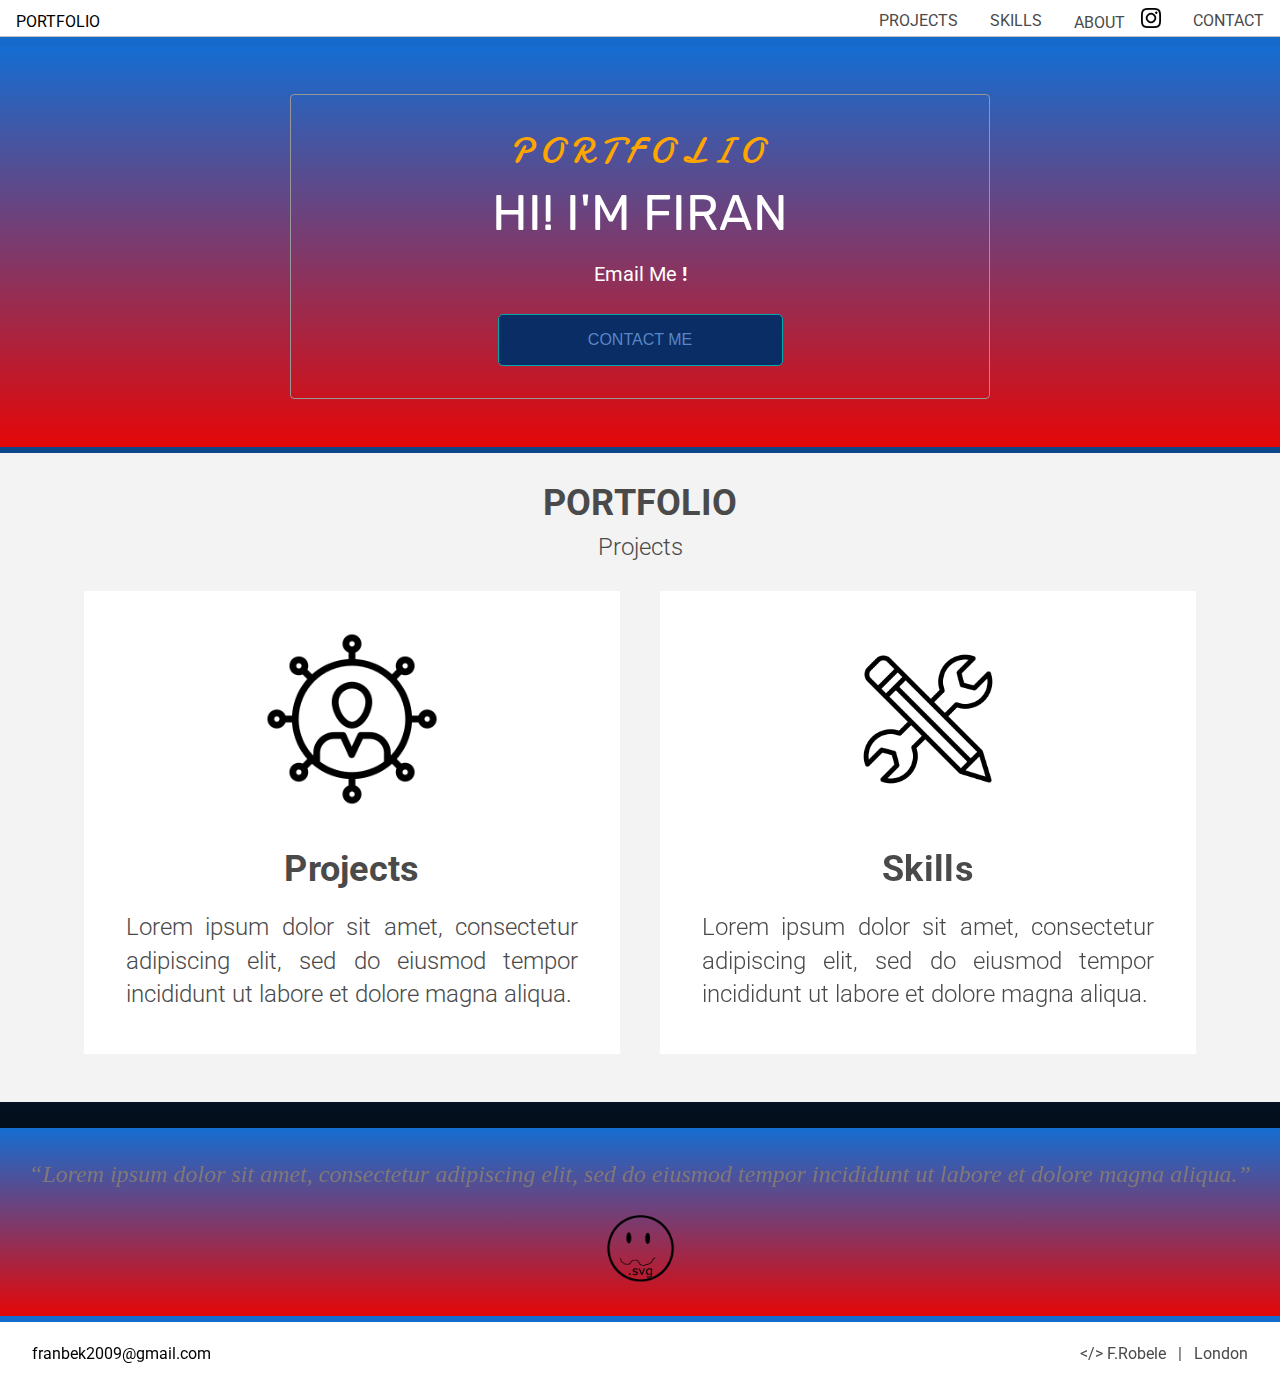
<file: index.html>
<!DOCTYPE html>
<html>
<head>
  <title>Home</title>
  <link href="https://fonts.googleapis.com/css?family=Damion" rel="stylesheet">
  <link href="https://fonts.googleapis.com/css?family=Rubik" rel="stylesheet">
  <link href="https://fonts.googleapis.com/css?family=Roboto:300,400,600,700" rel="stylesheet">
  <script type="text/javascript" src="./resources/script/myscript.js" defer></script>
  <link rel="stylesheet" href="./resources/css/reset.css">  
  <link rel="stylesheet" href="./resources/css/style.css">  
  <meta charset="UTF-8">
</head>
<body>
  <section class="container">
    <!-- Header -->
    <header>
      <section class="content">
        <a href="index.html" class="desktop logo">PORTFOLIO</a>
        <nav class="desktop">
          <ul>
            <li><a href="projects.html">PROJECTS</a></li>
            <li><a href="skills.html">SKILLS</a></li>
            <li><a href="about.html">ABOUT <img class="icon" src="./resources/media/images/instagram.png"></a></li>
            <li><a href="contact.html">CONTACT</a></li>
          </ul>
        </nav>
        <nav class="mobile">
          <ul>
            <li><a href="projects.html">PROJECTS</a></li>
            <li><a href="skills.html">SKILLS</a></li>
            <li><a href="about.html">ABOUT <img class="icon" src="./resources/media/images/instagram.png"></a></li>
            <li><a href="contact.html">CONTACT</a></li>
          </ul>
        </nav>
      </section>
    </header>

    <!-- Main Content -->
    <section class="main-content">
      <!-- banner Section -->
      <section id="banner-section" class="banner">
        <section id="banner-cta">
          <section class="content center">            
              <h2 class="cursive">PORTFOLIO</h2>
              <h1 class="striking">HI! I'M FIRAN</h1>            
            <section class="email">
              <span>Email Me <strong>!</strong></span>
              <!-- <section><button onclick="document.location='contact.html'" class="button">Contact Me</button></section> -->
              <section><input class="button" type="button" onclick="location.href='contact.html';" value="Contact Me" /></section>

            </section>
          </section>
        </section>
      </section>

      <!-- project Section -->
      <section id="projects-section">
        <section class="content center">
          <h2>PORTFOLIO</h2>
          <h3>Projects</h3>
        </section>
        <section class="projects-container">
        <section class="project">
          <section class="center">
            <section class="image-container">
              <a href="projects.html"><img class="pics-link" src="./resources/media/images/project-pics/projects.png" /></a>
            </section>
            <section class="content">
              <h2>Projects</h2>
              <p>Lorem ipsum dolor sit amet, consectetur adipiscing elit, sed do eiusmod tempor incididunt ut labore et dolore magna aliqua.</p>
            </section>
          </section>
        </section>      
        <section class="project">
          <section class="center">
            <section class="image-container">
              <a href="skills.html"><img class="pics-link" src="./resources/media/images/skills-icons/skills02.png" /></a>
            </section>
            <section class="content">
              <h2>Skills</h2>
              <p>Lorem ipsum dolor sit amet, consectetur adipiscing elit, sed do eiusmod tempor incididunt ut labore et dolore magna aliqua.</p>
            </section>
          </section>
        </section>
        </section>
      </section>

      <!-- Info Section -->
      <section id="info-section">
        <section class="content center">
          <span class="info">“Lorem ipsum dolor sit amet, consectetur adipiscing elit, sed do eiusmod tempor incididunt ut labore et dolore magna aliqua.”</span>
          <img id="myPic" class="info-citation" onclick="changeImage()" src="./resources/media/images/svgImage.png" />
          
            <!-- <img id="myImage" onclick="changeImage()" src="./resources/media/images/svgImage.png">
            <h2>Hi! I'm Firan</h2> -->          
            
        </section>
      </section>

      <!-- Footer -->
      <footer>
        <section class="content">
          <!-- <span class="copyright">© 2016  Fotomatic, All Rights Reserved</span> -->          
          <span class="copyright"><a href="mailto:owner@anybusiness.abc">franbek2009@gmail.com</a></span>
          <span class="location"><strong>&#60;/&#62;</strong> F.Robele &nbsp; | &nbsp; London</span>
        </section>
      </footer>

    </section>
</section>
</body>
</html>
</file>
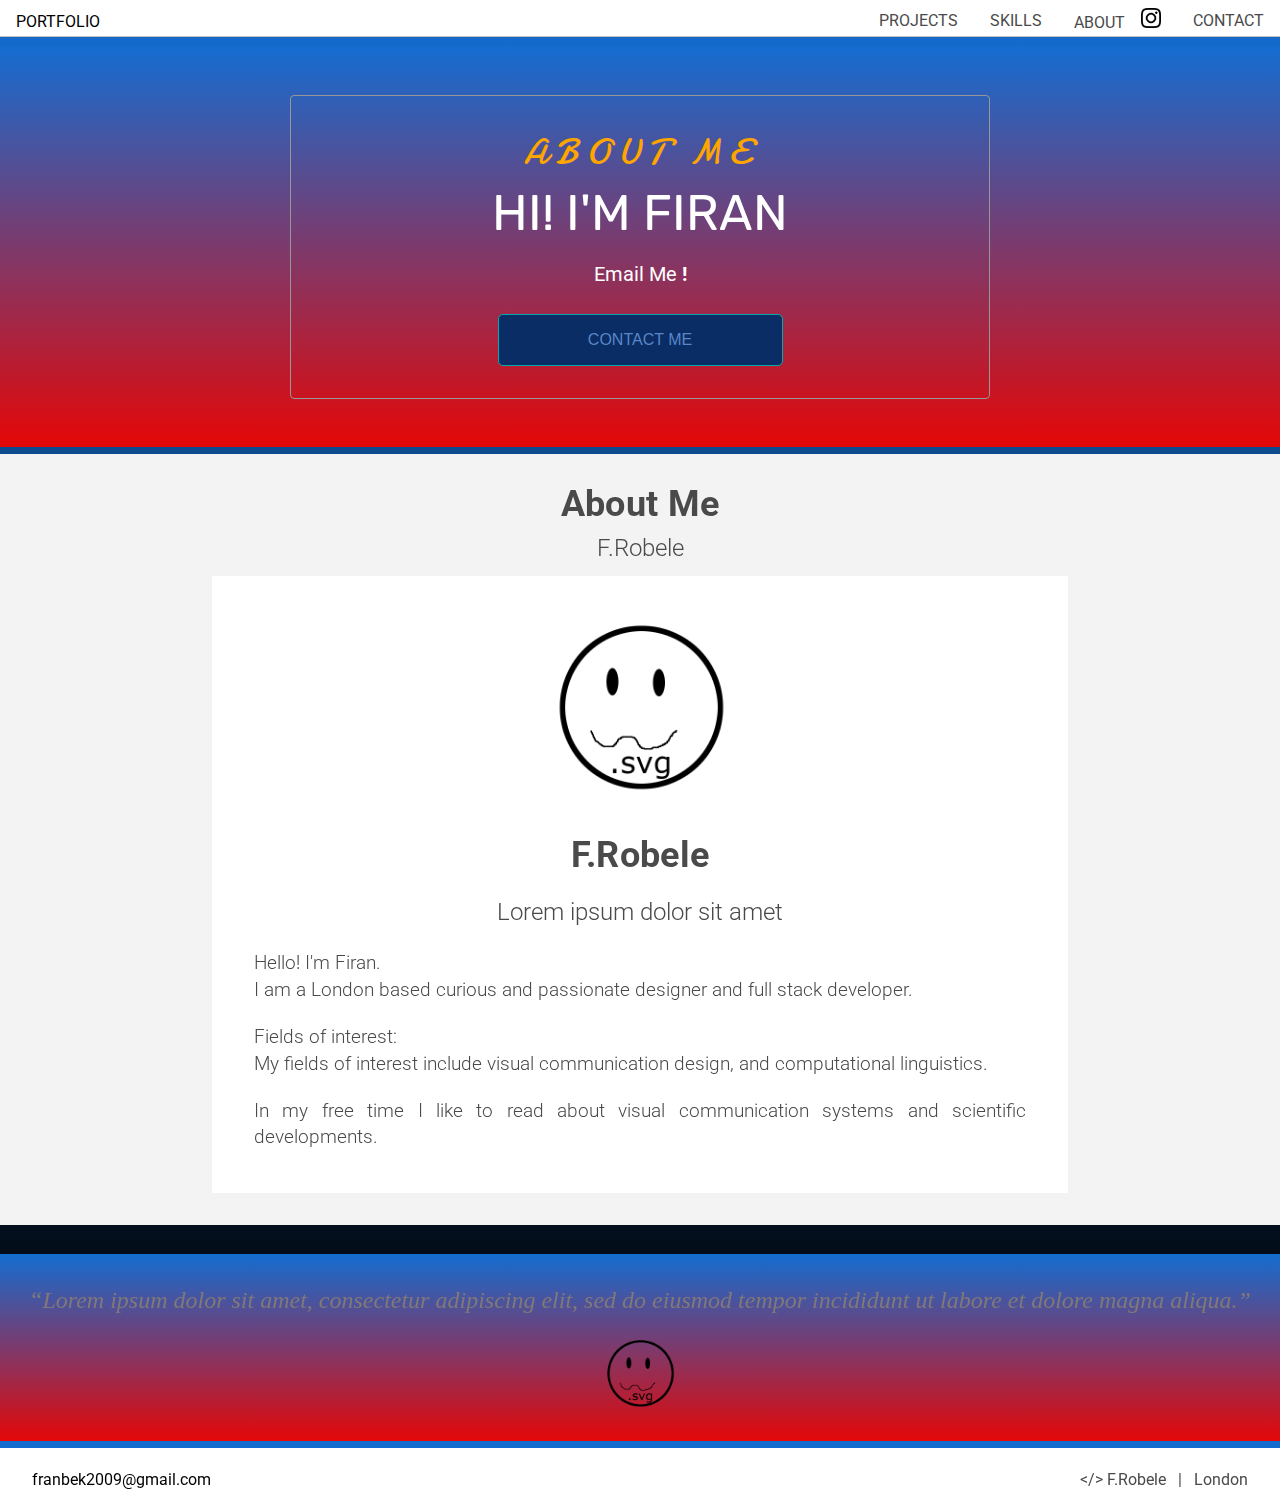
<file: about.html>
<!DOCTYPE html>
<html>
<head>
  <title>About</title>
  <link href="https://fonts.googleapis.com/css?family=Damion" rel="stylesheet">
  <link href="https://fonts.googleapis.com/css?family=Rubik" rel="stylesheet">
  <link href="https://fonts.googleapis.com/css?family=Roboto:300,400,600,700" rel="stylesheet">
  <link rel="stylesheet" href="./resources/css/reset.css">  
  <link rel="stylesheet" href="./resources/css/style.css">
  
  <meta charset="UTF-8">
</head>
<body>
  <section class="container">
    <!-- Header -->
    <header>
      <section class="content">
        <a href="index.html" class="desktop logo">PORTFOLIO</a>
        <nav class="desktop">
          <ul>
            <li><a href="projects.html">PROJECTS</a></li>
            <li><a href="skills.html">SKILLS</a></li>
            <li><a href="about.html">ABOUT <img class="icon" src="./resources/media/images/instagram.png"></a></li>
            <li><a href="contact.html">CONTACT</a></li>
          </ul>
        </nav>
        <nav class="mobile">
          <ul>
            <li><a href="projects.html">PROJECTS</a></li>
            <li><a href="skills.html">SKILLS</a></li>
            <li><a href="about.html">ABOUT <img class="icon" src="./resources/media/images/instagram.png"></a></li>
            <li><a href="contact.html">CONTACT</a></li>
          </ul>
        </nav>
      </section>
    </header>

    <!-- Main Content -->
    <section class="main-content">
      <!-- banner Section -->
      <section id="banner-section" class="banner">
        <section id="banner-cta">
          <section class="content center">            
              <h2 class="cursive">ABOUT ME</h2>
              <h1 class="striking">HI! I'M FIRAN</h1>            
            <section class="email">
              <span>Email Me <strong>!</strong></span>
              <section><input class="button" type="button" onclick="location.href='contact.html';" value="Contact Me" /></section>
            </section>
          </section>
        </section>
      </section>

      <!-- About-me Section -->
      <section id="about-section">
        <section class="content center">
          <h2>About Me</h2>
          <h3>F.Robele</h3>
        </section>
        <section class="about-container">
        <section class="about">
          <section class="center">
            <section class="image-container">
              <a href="#"><img class="info-citation" src="./resources/media/images/svgImage.png" /></a>
            </section>
            <section class="content">
              <h2>F.Robele</h2>
              <h3>Lorem ipsum dolor sit amet</h3>           

              <section class="about-description">
                  <p>Hello! I'm Firan. <br> I am a London based curious and passionate designer and full stack developer.</p>
                  <p>Fields of interest:<br>My fields of interest include visual communication design, and computational linguistics.</p>
                <p>In my free time I like to read about visual communication systems and scientific developments.</p>
              </section>
            </section>
          </section>
        </section> 
        </section>
      </section>

      <!-- Info Section -->
      <section id="info-section">
        <section class="content center">
          <span class="info">“Lorem ipsum dolor sit amet, consectetur adipiscing elit, sed do eiusmod tempor incididunt ut labore et dolore magna aliqua.”</span>
          <img class="info-citation" src="./resources/media/images/svgImage.png" />
        </section>
      </section>

      <!-- Footer -->
      <footer>
        <section class="content">
          <!-- <span class="copyright">© 2016  Fotomatic, All Rights Reserved</span> -->
          <span class="copyright"><a href="mailto:owner@anybusiness.abc">franbek2009@gmail.com</a></span>
          <span class="location"><strong>&#60;/&#62;</strong> F.Robele &nbsp; | &nbsp; London</span>
        </section>
      </footer>

    </section>
</section>
</body>
</html>
</file>
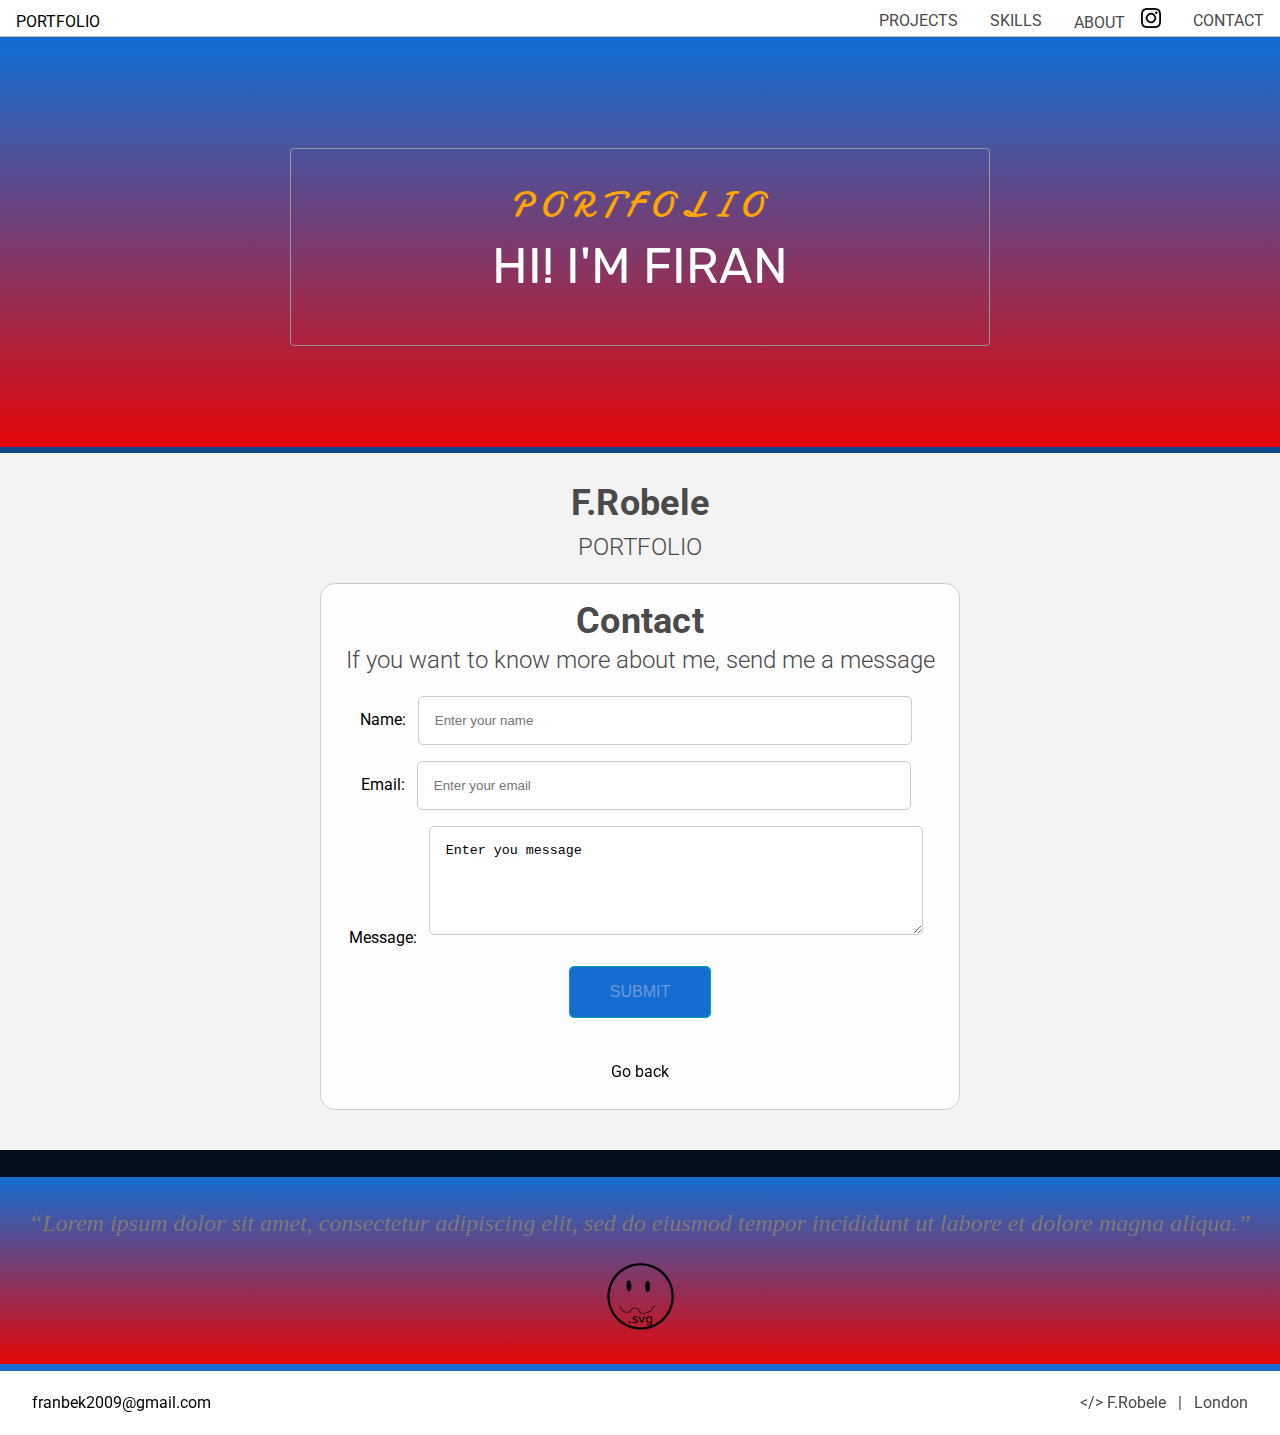
<file: contact.html>
<!DOCTYPE html>
<html>
<head>
  <title>Contact</title>
  <link href="https://fonts.googleapis.com/css?family=Damion" rel="stylesheet">
  <link href="https://fonts.googleapis.com/css?family=Rubik" rel="stylesheet">
  <link href="https://fonts.googleapis.com/css?family=Roboto:300,400,600,700" rel="stylesheet">
  <link rel="stylesheet" href="./resources/css/reset.css">  
  <link rel="stylesheet" href="./resources/css/style.css">
  
  <meta charset="UTF-8">
</head>
<body>
  <section class="container">
    <!-- Header -->
    <header>
      <section class="content">
        <a href="index.html" class="desktop logo">PORTFOLIO</a>
        <nav class="desktop">
          <ul>
            <li><a href="projects.html">PROJECTS</a></li>
            <li><a href="skills.html">SKILLS</a></li>
            <li><a href="about.html">ABOUT <img class="icon" src="./resources/media/images/instagram.png"></a></li>
            <li><a href="contact.html">CONTACT</a></li>
          </ul>
        </nav>
        <nav class="mobile">
          <ul>
            <li><a href="projects.html">PROJECTS</a></li>
            <li><a href="skills.html">SKILLS</a></li>
            <li><a href="about.html">ABOUT <img class="icon" src="./resources/media/images/instagram.png"></a></li>
            <li><a href="contact.html">CONTACT</a></li>
          </ul>
        </nav>
      </section>
    </header>

    <!-- Main Content -->
    <section class="main-content">
      <!-- banner Section -->
      <section id="banner-section" class="banner">
        <section id="banner-cta">
          <section class="content center">            
              <h2 class="cursive">PORTFOLIO</h2>
              <h1 class="striking">HI! I'M FIRAN</h1>                        
          </section>
        </section>
      </section>

      <!-- project Section -->
      <section id="projects-section">
        <section class="content center">
          <h2>F.Robele</h2>
          <h3>PORTFOLIO</h3>
        </section>
        <section class="form-section">
          <section class="center">
            <section class="content form">
              <br>
              <h2>Contact</h2>
              <h3>If you want to know more about me, send me a message</h3>
              <form action="submission.html" method="GET">
                <label for="sName">Name:</label>
                <input id="sName" name="sName" type="text" placeholder="Enter your name" required minlength="3" maxlength="15">
                <br>
        
                <label for="email">Email:</label>
                <input id="email" name="email" type="text" placeholder="Enter your email" required minlength="3" maxlength="15">
                <br>
        
                <label for="message">Message:</label>
                <textarea id="message" name="message" required rows="5" cols="33">Enter you message</textarea>
                <br>
                
                <input id="form-button" type="submit" value="Submit">
              </form>
              <br>
              <h1 id="message"></h1>
              <a href="index.html">Go back</a>
              <br><br>
            </section>
          </section>
        </section>
      </section>

      <!-- Info Section -->
      <section id="info-section">
        <section class="content center">
          <span class="info">“Lorem ipsum dolor sit amet, consectetur adipiscing elit, sed do eiusmod tempor incididunt ut labore et dolore magna aliqua.”</span>
          <img class="info-citation" src="./resources/media/images/svgImage.png" />
        </section>
      </section>

      <!-- Footer -->
      <footer>
        <section class="content">
          <!-- <span class="copyright">© 2016  Fotomatic, All Rights Reserved</span> -->
          <span class="copyright"><a href="mailto:owner@anybusiness.abc">franbek2009@gmail.com</a></span>
          <span class="location"><strong>&#60;/&#62;</strong> F.Robele &nbsp; | &nbsp; London</span>
        </section>
      </footer>

    </section>
</section>
</body>
</html>
</file>
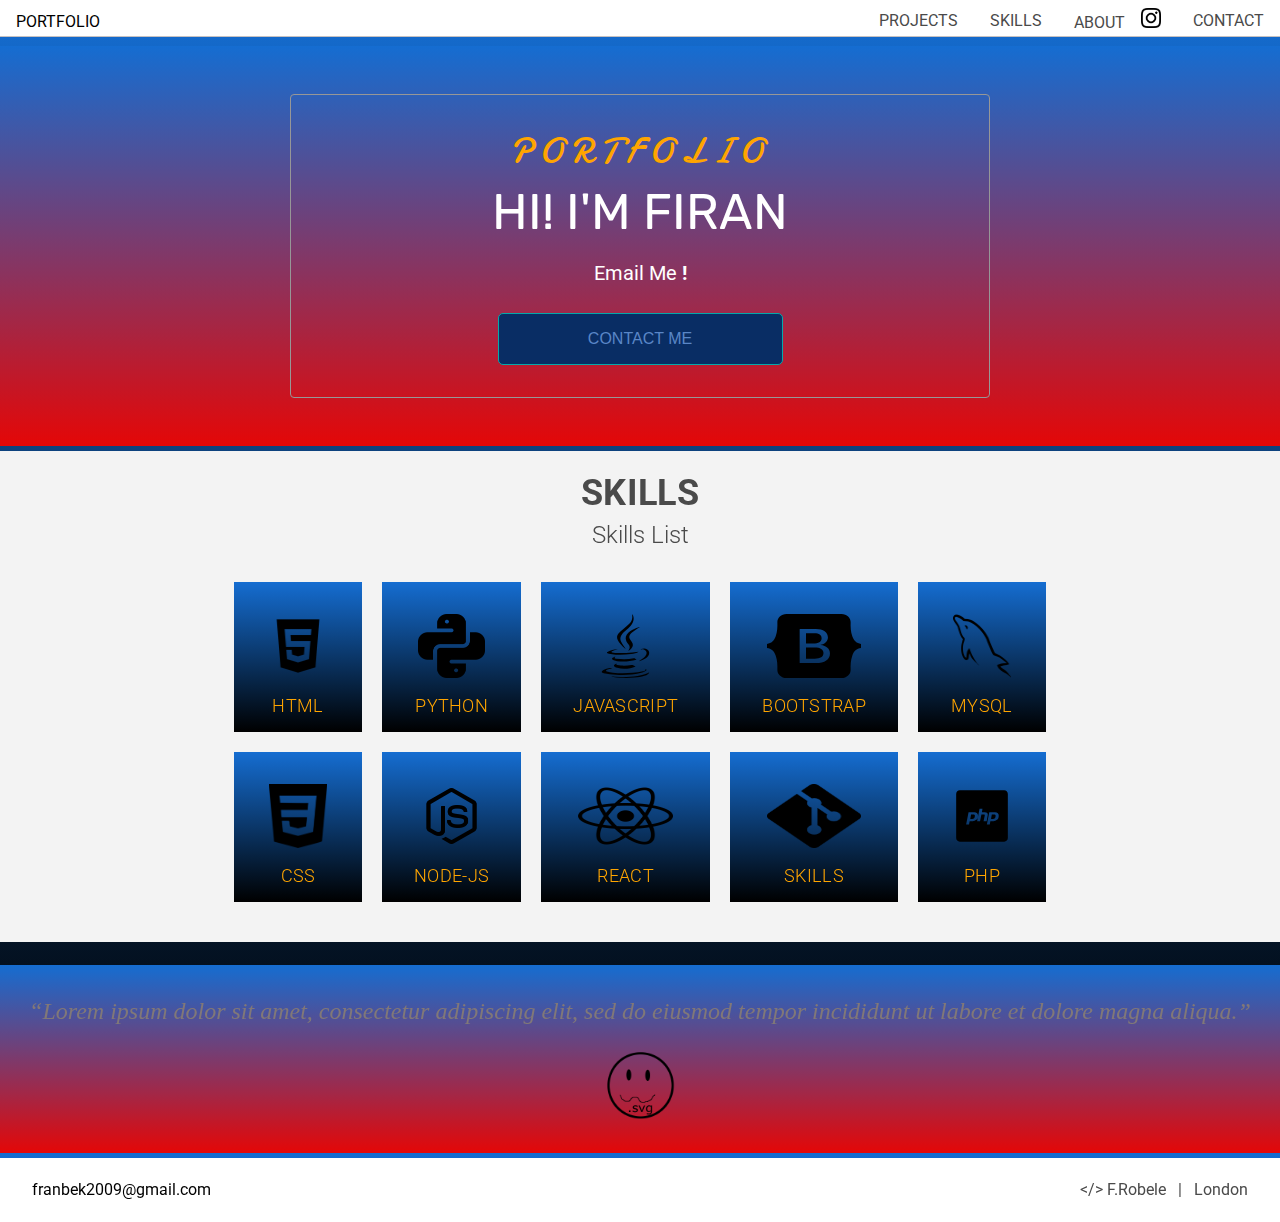
<file: skills.html>
<!DOCTYPE html>
<html>
<head>
  <title>Skills</title>
  <link href="https://fonts.googleapis.com/css?family=Damion" rel="stylesheet">
  <link href="https://fonts.googleapis.com/css?family=Rubik" rel="stylesheet">
  <link href="https://fonts.googleapis.com/css?family=Roboto:300,400,600,700" rel="stylesheet">
  <link rel="stylesheet" href="./resources/css/reset.css">  
  <link rel="stylesheet" href="./resources/css/style.css">
  
  <meta charset="UTF-8">
</head>
<body>
  <section class="container">
    <!-- Header -->
    <header>
      <section class="content">
        <a href="index.html" class="desktop logo">PORTFOLIO</a>
        <nav class="desktop">
          <ul>
            <li><a href="projects.html">PROJECTS</a></li>
            <li><a href="skills.html">SKILLS</a></li>
            <li><a href="about.html">ABOUT <img class="icon" src="./resources/media/images/instagram.png"></a></li>
            <li><a href="contact.html">CONTACT</a></li>
          </ul>
        </nav>
        <nav class="mobile">
          <ul>
            <li><a href="projects.html">PROJECTS</a></li>
            <li><a href="skills.html">SKILLS</a></li>
            <li><a href="about.html">ABOUT <img class="icon" src="./resources/media/images/instagram.png"></a></li>
            <li><a href="contact.html">CONTACT</a></li>
          </ul>
        </nav>
      </section>
    </header>

    <!-- Main Content -->
    <section class="main-content">
      <!-- banner Section -->
      <section id="banner-section" class="banner">
        <section id="banner-cta">
          <section class="content center">
            
              <h2 class="cursive">PORTFOLIO</h2>
              <h1 class="striking">HI! I'M FIRAN</h1>
            
            <section class="email">
              <span>Email Me <strong>!</strong></span>
              <section><input class="button" type="button" onclick="location.href='contact.html';" value="Contact Me" /></section>
            </section>
          </section>
        </section>
      </section>

      <!-- Skills Section -->     
      <main>
        <section class="content center">
          <h2>SKILLS</h2>
          <h3>Skills List</h3>
        </section>
        <section id="skills-list-section"> 
          <div class="skills-list a">
            <section class="center"><a href="#"><img id="skillsImage" src="./resources/media/images/skills-icons/html-icon.png"></a></section>
            <h2 class="center">HTML</h2>
          </div>
          <div class="skills-list b">
            <section class="center"><a href="#"><img id="skillsImage" src="./resources/media/images/skills-icons/css-icon.png"></a></section>
            <h2 class="center">CSS</h2>
          </div>
          <div class="skills-list c">
            <section class="center"><a href="#"><img id="skillsImage" src="./resources/media/images/skills-icons/python.png"></a></section>
            <h2 class="center">PYTHON</h2>
          </div>
          <div class="skills-list d">
            <section class="center"><a href="#"><img id="skillsImage" src="./resources/media/images/skills-icons/node-js.webp"></a></section>
            <h2 class="center">NODE-JS</h2>
          </div>
          
          <div class="skills-list c">
            <section class="center"><a href="#"><img id="skillsImage" src="./resources/media/images/skills-icons/javascript.svg"></a></section>
            <h2 class="center">JAVASCRIPT</h2>
          </div>
          <div class="skills-list d">
            <section class="center"><a href="#"><img id="skillsImage" src="./resources/media/images/skills-icons/react.png"></a></section>
            <h2 class="center">REACT</h2>
          </div>
          <div class="skills-list d">
            <section class="center"><a href="#"><img id="skillsImage" src="./resources/media/images/skills-icons/bootstrap.svg"></a></section>
            <h2 class="center">BOOTSTRAP</h2>
          </div>
          <div class="skills-list d">
            <section class="center"><a href="#"><img id="skillsImage" src="./resources/media/images/skills-icons/git.png"></a></section>
            <h2 class="center">SKILLS</h2>
          </div>
          <div class="skills-list d">
            <section class="center"><a href="#"><img id="skillsImage" src="./resources/media/images/skills-icons/mysql.png"></a></section>
            <h2 class="center">MYSQL</h2>
          </div>
          <div class="skills-list d">
            <section class="center"><a href="#"><img id="skillsImage" src="./resources/media/images/skills-icons/php.svg"></a></section>
            <h2 class="center">PHP</h2>
          </div>
        </section>
      </main>            

      <!-- Info Section -->
      <section id="info-section">
        <section class="content center">
          <span class="info">“Lorem ipsum dolor sit amet, consectetur adipiscing elit, sed do eiusmod tempor incididunt ut labore et dolore magna aliqua.”</span>
          <img class="info-citation" src="./resources/media/images/svgImage.png" />
        </section>
      </section>

      <!-- Footer -->
      <footer>
        <section class="content">
          <!-- <span class="copyright">© 2016  Fotomatic, All Rights Reserved</span> -->
          <span class="copyright"><a href="mailto:owner@anybusiness.abc">franbek2009@gmail.com</a></span>
          <span class="location"><strong>&#60;/&#62;</strong> F.Robele &nbsp; | &nbsp; London</span>
        </section>
      </footer>

    </section>
  </section>
</body>
</html>
</file>
<file: resources/css/style.css>
/* main styls */
@import url("header.css");
@import url("grids.css");
@import url("projects.css");
@import url("skills.css");

/* Universal Styles */
* {
  box-sizing: border-box;
}

html {
  font-family: "Roboto", sans-serif;
  font-size: 16px;
}

html, body {
  /* background-image: url("https://content.codecademy.com/courses/learn-css-selectors-visual-rules/hypnotize_bg.png"); */
  /* background-image: linear-gradient(white, black); */  
  /* background-color:  #e70909; */
  background-image: linear-gradient(rgb(21, 109, 209), black);
}

/* --header section styles-- { 

/* --Banner Section styles-- */

.main-content {
  position: relative;
  top: 2.5rem; /* To offset for fixed header. */
}

.center {
  text-align: center;
}

.banner {  
  /* background-image: url("../images/feature-1.png");  */
  /* background-image: linear-gradient(rgb(21, 109, 209), black); */
  background-image: linear-gradient(rgb(21, 109, 209), rgb(228, 7, 7));
  background-position: center;
  background-size: cover;
  background-repeat: no-repeat, repeat;
}

#banner-section {
  display: flex;
  justify-content: center;
  align-items: center;
  height: 15rem;
}

#banner-cta {
  position: static;
  margin: 10%;
  height: 9rem;  
  display: flex;
  align-items: center;

  padding: 1rem 2rem;
  border: solid 1px #979797;
  border-radius: 4px;
} 

#banner-cta .content {
  width: 20rem;
  /* margin-top: 2rem; */
  font-family: "Roboto", sans-serif;
  font-size: 1.25rem;
  line-height: 1.4;
  color: white;
}

#banner-cta h1 {
  font-size: 2.25rem;
}

#banner-cta h2 {
  font-size: 2rem;
}

#banner-cta span strong {
  font-weight: bold;
}

#banner-cta .cursive {
  font-family: "Damion", cursive;
  letter-spacing: 0.5rem;
}

#banner-cta .striking {
  font-family: "Rubik", sans-serif;
  padding-bottom: .75rem;
}

#banner-cta .email {
  display: none;
}

/* Projects Section */

#projects-section {
  padding: 2rem 0;  
  background-color: #f3f3f3;  
}

#projects-section .content {
  padding: 0 .625rem;
  /* margin-bottom: 1rem; */
}

#projects-section .content p {
  text-align: justify;
  font-size: 1.5rem;
  line-height: 1.4;
  font-weight: 300;
  color: #4a4a4a;
  padding: .625rem 0;
}

.projects-container {
  width: 90%; 
  margin: auto;
}

.project {
  flex: 1;
  padding: 2rem;
  margin: 1rem 1.25rem;
  background-color: white;
} 

#projects-section .content h2 {
  font-size: 2.25rem;
  font-weight: bold;
  color: #4a4a4a;
}

#projects-section .content h3 {
  font-size: 1.5rem;
  line-height: 1.4;
  font-weight: 300;
  color: #4a4a4a;
  padding: .625rem 0;
}

.project .image-container {
  width: 90%;
  height: 100%;
  margin: 0 auto; 
  overflow: hidden;
}

.image-container img {  
  max-width: 70%;
  height: 12rem;
}

.project h2 {
  padding: 1.8rem 0 .5rem 0;
  font-size: 1.125rem;
  line-height: 1.3;
  font-weight: normal;  
  color: #4a4a4a;
}

.project h3 {
  font-size: .875rem;  
  line-height: 1.2;
  font-weight: 300;
}

/* Skills Section */

#skills-section {
  padding: 2rem 0 1rem 0;
  background-color: #4a4a4a;
}

#skills-section .content {
  padding: 0 .625rem;
  margin-bottom: 1rem;
}

#skills-section .content h2 {
  font-size: 2.25rem;
  font-weight: normal;
  color: white;
}

#skills-section .content h3 {
  font-size: 1rem;  
  line-height: 1.3;
  font-weight: 300;
  color: white;
}

#skills-section .images-container img {
  padding: 0.5rem 0;
  height: 10rem;
  /* margin: 0.5rem 0; */
}

#skills-section .extra {
  display: none;
}

.pics-link {
  margin: auto;
  border-radius: 50px;
  padding: .5rem;
  cursor: pointer;
}

.pics-link:hover {
  border: 1px solid #f88e02;
  transition: color .1s ease-in, background-color .1s ease-in;
}

/* About Section */

#about-section {
  padding: 2rem 0;  
  background-color: #f3f3f3;  
}

#about-section .content {
  padding: 0 .625rem;
  /* margin-bottom: 1rem; */
}

#about-section .content p {
  text-align: justify;

  font-size: 1.2rem;
  line-height: 1.4;
  font-weight: 300;
  color: #4a4a4a;
  padding: .625rem 0;
}

#about-section .content h2 {
  font-size: 2.25rem;
  font-weight: bold;
  color: #4a4a4a;
}

#about-section .content h3 {
  font-size: 1.5rem;
  line-height: 1.4;
  font-weight: 300;
  color: #4a4a4a;
  padding: .625rem 0;
}

.about {
  flex: 1;
  padding: 2rem;
  margin: 0px 1.25rem;
  background-color: white;
}
.about .content {
  justify-content: center;
}

.about h2 {
  padding: 1.8rem 0 .5rem 0;
  font-size: 1.125rem;
  line-height: 1.3;
  font-weight: normal;  
  color: #4a4a4a;
}

.about h3 {
  font-size: .875rem;  
  line-height: 1.2;
  font-weight: 300;
}

.about p {
  font-size: 1.3rem;
  line-height: 1.4;
  font-weight: 300;
  color: #4a4a4a;
  padding: .625rem 0;
  text-align: justify;
}

.about .content {
  text-align: center;
}

.about-description {
  width: 100%;
}

/* Info Section */

#info-section {
  /* background-color: #f3f3f3; */
  /* background-image: linear-gradient(rgb(21, 109, 209), black); */
  background-image: linear-gradient(rgb(21, 109, 209), rgb(228, 7, 7));
}

#info-section .content {
  padding: 5rem 0;
}

#info-section .info {
  padding-right: 1.875rem;
  font-family: "Palatino", serif;
  font-size: 1.875rem;
  line-height: 1.1;
  font-style: italic;
  /* color: #4a4a4a; */
  color: #817878;
}

#info-section .info-citation {
  height: 5.875rem;
}

/* --Form Section-- */     

.form-section {
  width: 100%;
  display: flex;
  justify-content: center;
  /* background-color: rgb(6, 248, 58); */
}
.form-section .content{
  width: 100%;
  margin: .5rem 0;    
}
.form {
  height: auto;
  background-color: rgba(255, 255, 255, 0.9);
  border-radius: 15px;
  border:1px solid #cccccc;
  line-height: 25px;
}

h1 {
  font-size: 3rem;
  overflow: break;
}

input[type="text"], textarea {
  min-height: 15px;
  border-radius: 5px;
  border:1px solid #cccccc;
  max-width: 80%;
  width: 100%;
  padding: 1rem;
  margin: .5rem;
}

#form-button {
  background-color: rgb(21, 109, 209);
  border: 1px solid #05A8AA;
  border-radius: 5px;
  color: rgb(109, 154, 223);
  font-family: 'Yantramanav', sans-serif;
  font-size: 1rem;
  font-weight: 300;
  display: inline-block;
  margin: 1rem 0;
  padding: 1rem 2.5rem;
  text-align: center;
  text-decoration: none;
  text-transform: uppercase;
  cursor: pointer;  
  transition: color .1s ease-in, background-color .1s ease-in;
}

#form-button:hover {
  cursor: pointer;
  border: 1px solid #f88e02;
  color: red;
  transition: color .1s ease-in, background-color .1s ease-in;
}

/* Footer */
footer {
  background-color: white;;
  padding: 1.5rem 2rem;
}

footer .content {
  color: #4a4a4a;
  display: flex;
  font-size: .75rem;
}

footer .copyright {
  flex-grow: 1;
}

@media only screen and (min-width: 40em) {

  /* --Banner Section styles-- */

  #banner-section {
    height: 25rem;
  }

  #banner-cta {
    padding: 2rem 4rem;
    border: solid 1px #979797;
    border-radius: 4px;  
    margin: 50px 0 50px 0;      
    height: auto;
  }

  #banner-cta .content {
    width: 25.625rem;    
  }     
      
  #banner-cta h1 {
    font-size: 3.125rem;
  }
  
  #banner-cta h2 {
    font-size: 2.25rem;
  }
  
  #banner-cta .email {
    display: block;
  }
  
  .email .button {        
    background-color: rgb(9, 45, 100);
    width: 70%;
    margin: auto;

    border: 1px solid #05A8AA;
    border-radius: 5px;
    font-family: 'Yantramanav', sans-serif;
    font-size: 1rem;
    font-weight: 300;
    padding: 1rem 2.5rem;
    text-align: center;
    text-decoration: none;
    text-transform: uppercase;
    cursor: pointer;  
    transition: color .1s ease-in, background-color .1s ease-in;
  }
  
  .email .button:hover {
    cursor: pointer;
    border: 1px solid #f88e02;
    transition: color .1s ease-in, background-color .1s ease-in;
  }

  .email .button:hover {
    color: red;
  }

  #banner-cta .button {
    margin-top: 1.625rem;
    padding: 1rem 3rem;
  }

  .email .button {  
    color: rgb(90, 134, 199);
  }    

/* Projects Section */
  
  .projects-container {
    display: flex;
    width: 90%; 
    /* margin: auto; */
  }


/* About Section */
.about-container {
  width: 80%;
    margin: auto;
  }      
}    

@media screen and (min-width: 70em) { 

  /* --Banner Section styles-- */

  #banner-cta .content {
    width: 35.625rem;
  } 

  .email .button {
    width: 50%;
  }
  
/* Projects Section */ 

  .projects-container {
    width: 90%;
  }

  .project h2 {
    font-size: 2.25rem;  
    font-weight: bold;
  }
  
  .project h3 {
    font-size: 1rem;
    line-height: 1.4;
  }      

/* Skills Section */ 

/* info Section */

  #info-section .content {
    padding: 1.875rem .625rem;
  }

  #info-section .info {
    font-size: 1.5rem;
    line-height: 1.4;
    padding-right: 0;
  }

  #info-section .info-citation {
    display: flex;
    padding-top: 1rem;
    margin: auto;
  }

  /* About Section */
  .about-container {
    width: 70%;
  }

/* form/contact Section */ 
  .form-section .content{
    width: 40rem;
  }

  footer .content {
    font-size: 1rem;
  }
}

@media only screen and (min-width: 95em) {  

  /* Project Section */

  .projects-container {
    width: 80%;
  }  

  /* Skills Section */

  /* About Section */
  .about-container {
    width: 60%;
  }
}

@media only screen and (min-width: 130em) {

/* form/contact Section */

  .form-section .content{
    width: 50rem;
  }
}
</file>
